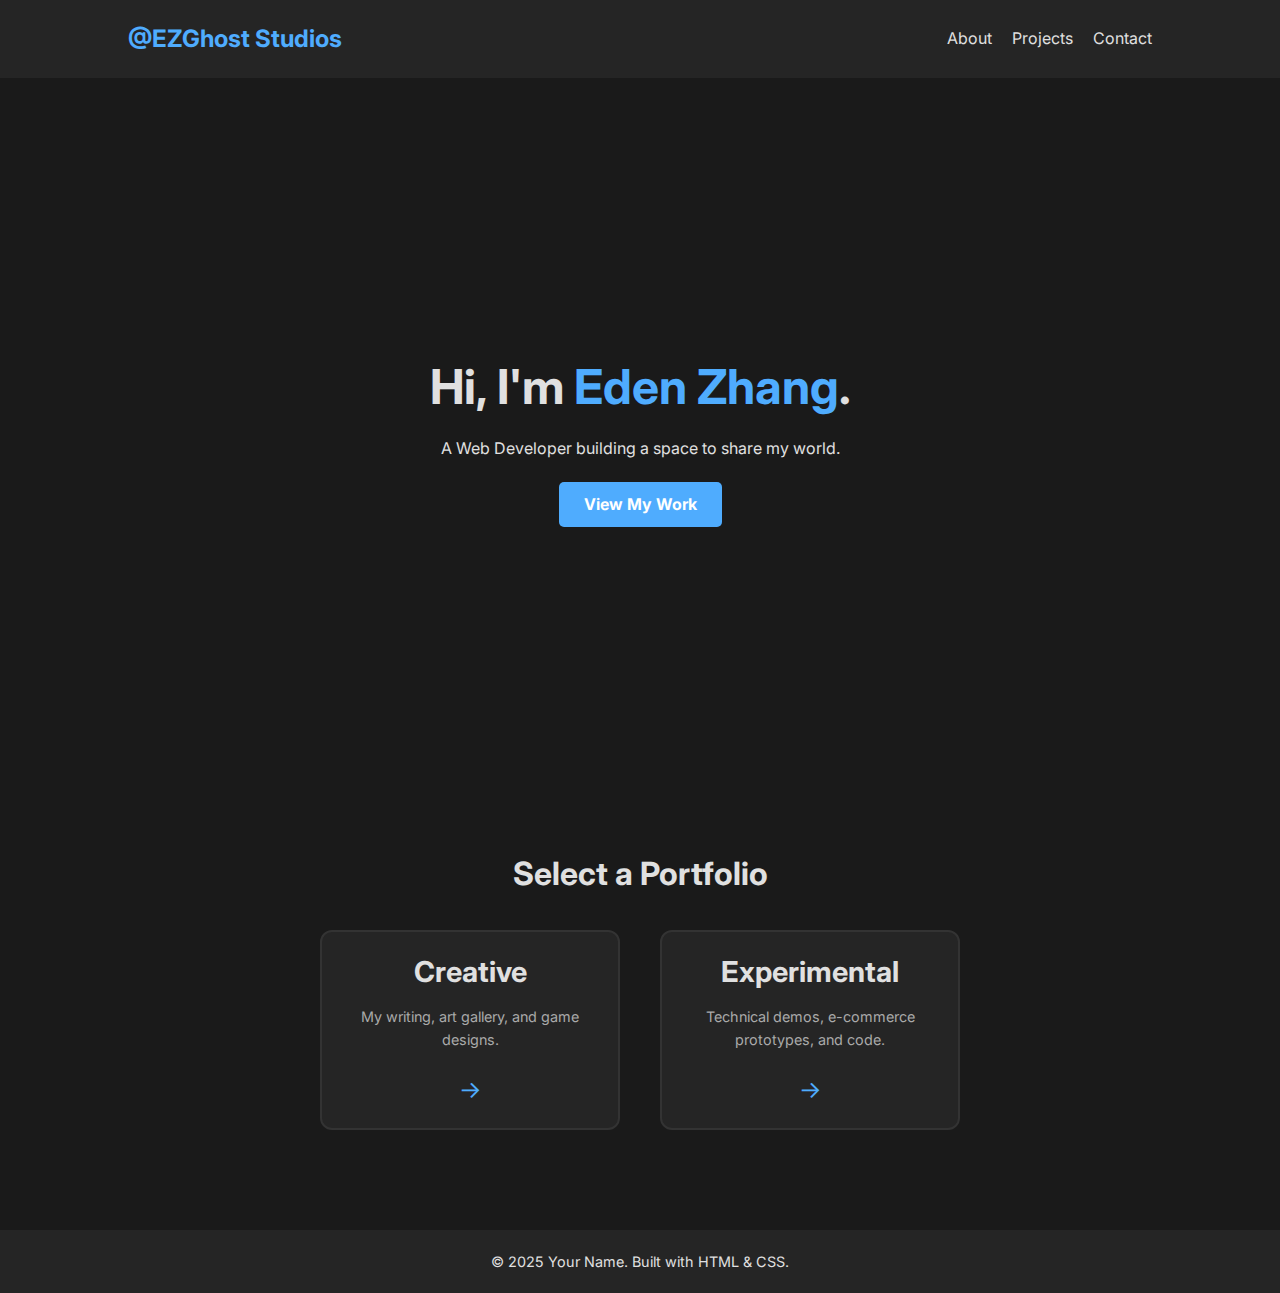
<file: index.html>
<!DOCTYPE html>
<html lang="en">
<head>
    <meta charset="UTF-8">
    <meta name="viewport" content="width=device-width, initial-scale=1.0">
    <title>My Portfolio</title>
    <link rel="stylesheet" href="style.css">
    <link href="https://fonts.googleapis.com/css2?family=Inter:wght@400;700&display=swap" rel="stylesheet">
</head>
<body>

    <nav>
        <div class="logo">@EZGhost Studios</div>
        <ul class="nav-links">
            <li><a href="#about">About</a></li>
            <li><a href="#projects">Projects</a></li>
            <li><a href="#contact">Contact</a></li>
        </ul>
    </nav>

    <header class="hero">
        <h1>Hi, I'm <span class="highlight">Eden Zhang</span>.</h1>
        <p>A Web Developer building a space to share my world.</p>
        <a href="#projects" class="btn">View My Work</a>
    </header>

    <section id="projects">
        <h2>Select a Portfolio</h2>
        <div class="pathway-container">
            
            <a href="creative.html" class="pathway-card creative">
                <div class="content">
                    <h3>Creative</h3>
                    <p>My writing, art gallery, and game designs.</p>
                    <span class="arrow">→</span>
                </div>
            </a>

            <a href="experimental.html" class="pathway-card experimental">
                <div class="content">
                    <h3>Experimental</h3>
                    <p>Technical demos, e-commerce prototypes, and code.</p>
                    <span class="arrow">→</span>
                </div>
            </a>

        </div>
    </section>

    <footer>
        <p>© 2025 Your Name. Built with HTML & CSS.</p>
    </footer>

</body>
</html>
</file>
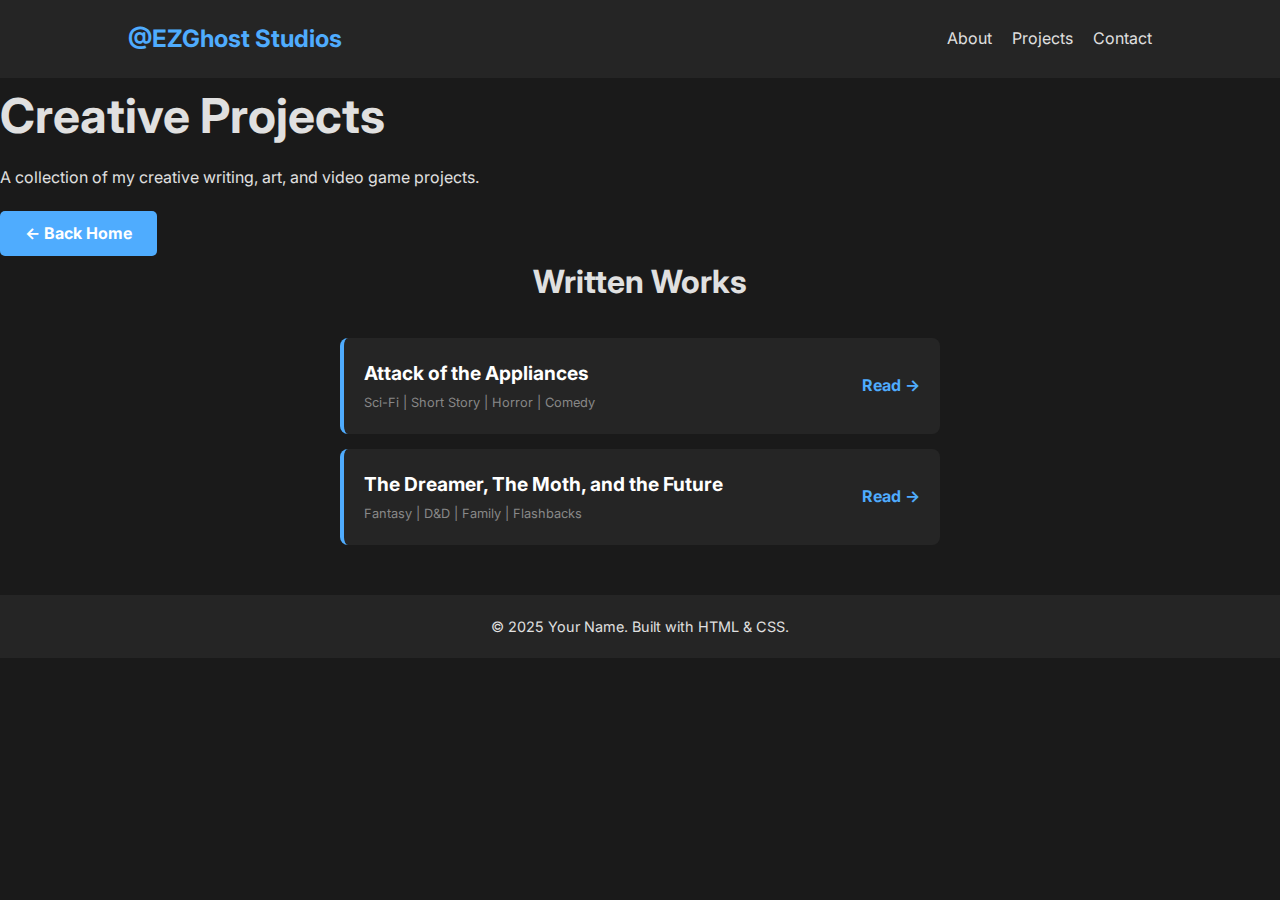
<file: creative.html>
<!DOCTYPE html>
<html lang="en">
<head>
    <meta charset="UTF-8">
    <meta name="viewport" content="width=device-width, initial-scale=1.0">
    <title>My Portfolio</title>
    <link rel="stylesheet" href="style.css">
    <link href="https://fonts.googleapis.com/css2?family=Inter:wght@400;700&display=swap" rel="stylesheet">
</head>
<body>

    <nav>
        <div class="logo">@EZGhost Studios</div>
        <ul class="nav-links">
            <li><a href="#about">About</a></li>
            <li><a href="#projects">Projects</a></li>
            <li><a href="#contact">Contact</a></li>
        </ul>
    </nav>
    <section class="page-header">
        <h1>Creative Projects</h1>
        <p>A collection of my creative writing, art, and video game projects.</p>
        <a href="index.html" class="btn">← Back Home</a>
    </section>

    <section class="creative-gallery">
        <h2>Written Works</h2>
        
        <div class="story-list">
            
            <a href="reader.html?id=1" class="story-link">
                <div class="story-info">
                    <h3>Attack of the Appliances</h3>
                    <p>Sci-Fi | Short Story | Horror | Comedy</p>
                </div>
                <span class="read-btn">Read →</span>
            </a>

            <a href="reader.html?id=2" class="story-link">
                <div class="story-info">
                    <h3>The Dreamer, The Moth, and the Future</h3>
                    <p>Fantasy | D&D | Family | Flashbacks</p>
                </div>
                <span class="read-btn">Read →</span>
            </a>

        </div>
    </section>

    <footer>
        <p>© 2025 Your Name. Built with HTML & CSS.</p>
    </footer>

</body>
</html>
</file>
<file: style.css>
/* Reset default browser styles */
* {
    margin: 0;
    padding: 0;
    box-sizing: border-box;
}

body {
    font-family: 'Inter', sans-serif;
    background-color: #1a1a1a; /* Dark background */
    color: #e0e0e0; /* Light text */
    line-height: 1.6;
}

/* Navigation Styles */
nav {
    display: flex;
    justify-content: space-between;
    align-items: center;
    padding: 20px 10%;
    background-color: #252525;
}

.logo {
    font-weight: bold;
    font-size: 1.5rem;
    color: #4facfe; /* Blue accent */
}

.nav-links {
    list-style: none;
    display: flex;
    gap: 20px;
}

.nav-links a {
    text-decoration: none;
    color: #e0e0e0;
    transition: color 0.3s;
}

.nav-links a:hover {
    color: #4facfe;
}

/* Hero Section Styles */
.hero {
    height: 80vh; /* Takes up 80% of the screen height */
    display: flex;
    flex-direction: column;
    justify-content: center;
    align-items: center;
    text-align: center;
    padding: 0 20px;
}

h1 {
    font-size: 3rem;
    margin-bottom: 10px;
}

.highlight {
    color: #4facfe;
}

.btn {
    display: inline-block;
    margin-top: 20px;
    padding: 10px 25px;
    background-color: #4facfe;
    color: #fff;
    text-decoration: none;
    border-radius: 5px;
    font-weight: bold;
}

/* Projects Section */
#projects {
    padding: 50px 10%;
}

h2 {
    text-align: center;
    margin-bottom: 30px;
    font-size: 2rem;
}

.card {
    background-color: #252525;
    padding: 20px;
    border-radius: 8px;
    border: 1px solid #333;
}

/* Footer */
footer {
    text-align: center;
    padding: 20px;
    background-color: #252525;
    margin-top: 50px;
    font-size: 0.9rem;
}

/* Pathways Section */
.pathway-container {
    display: flex;
    justify-content: center;
    gap: 40px; /* Space between the two big buttons */
    flex-wrap: wrap; /* Wraps to vertical on mobile */
    margin-top: 20px;
}

.pathway-card {
    text-decoration: none; /* Removes underline from links */
    color: #e0e0e0;
    background-color: #252525;
    width: 300px;
    height: 200px;
    border: 2px solid #333;
    border-radius: 12px;
    display: flex;
    flex-direction: column;
    justify-content: center;
    align-items: center;
    text-align: center;
    transition: all 0.3s ease; /* Smooth animation */
    cursor: pointer;
}

.pathway-card h3 {
    font-size: 1.8rem;
    margin-bottom: 10px;
}

.pathway-card p {
    font-size: 0.9rem;
    color: #aaa;
    padding: 0 20px;
}

.arrow {
    display: block;
    margin-top: 20px;
    font-size: 1.5rem;
    color: #4facfe;
    transition: transform 0.3s ease;
}

/* Hover Effects - The "Pop" */
.pathway-card:hover {
    border-color: #4facfe; /* Border turns blue */
    transform: translateY(-5px); /* Lifts the card up slightly */
    box-shadow: 0 10px 20px rgba(0, 0, 0, 0.5); /* Adds a shadow */
}

.pathway-card:hover .arrow {
    transform: translateX(10px); /* Arrow moves right */
}

/* Mobile Responsiveness */
@media (max-width: 768px) {
    .pathway-container {
        flex-direction: column;
        align-items: center;
    }
}

/* Story List Styling */
.story-list {
    max-width: 600px;
    margin: 0 auto;
    display: flex;
    flex-direction: column;
    gap: 15px;
}

.story-link {
    display: flex;
    justify-content: space-between;
    align-items: center;
    background-color: #252525;
    padding: 20px;
    border-radius: 8px;
    text-decoration: none;
    color: #fff;
    border-left: 4px solid #4facfe; /* Blue accent bar */
    transition: background 0.2s;
}

.story-link:hover {
    background-color: #333;
}

.story-info h3 {
    margin-bottom: 5px;
    font-size: 1.2rem;
}

.story-info p {
    font-size: 0.8rem;
    color: #888;
}

.read-btn {
    color: #4facfe;
    font-weight: bold;
}

/* Shop Interface */
#shop-interface {
    max-width: 1000px;
    margin: 40px auto;
    padding: 20px;
}

.shop-header {
    display: flex;
    justify-content: space-between;
    align-items: center;
    margin-bottom: 30px;
    padding-bottom: 20px;
    border-bottom: 1px solid #333;
}

/* Cart Summary Box */
.cart-summary {
    background-color: #333;
    padding: 10px 20px;
    border-radius: 20px;
    font-weight: bold;
    display: flex;
    gap: 15px;
    align-items: center;
}

.clear-btn {
    background: none;
    border: 1px solid #555;
    color: #aaa;
    padding: 2px 8px;
    border-radius: 4px;
    cursor: pointer;
    font-size: 0.8rem;
}

.clear-btn:hover {
    background-color: #444;
    color: #fff;
}

/* Product Grid */
.shop-grid {
    display: grid;
    grid-template-columns: repeat(auto-fit, minmax(200px, 1fr));
    gap: 30px;
}

/* Product Card */
.product-card {
    background-color: #252525;
    border-radius: 8px;
    overflow: hidden; /* Keeps image inside rounded corners */
    transition: transform 0.2s;
    border: 1px solid #333;
}

.product-card:hover {
    transform: translateY(-5px);
    border-color: #4facfe;
}

.product-card img {
    width: 100%;
    height: 200px;
    object-fit: cover; /* Ensures image covers the box without stretching */
    background-color: #444;
}

.p-details {
    padding: 15px;
    text-align: center;
}

.p-details h4 {
    margin-bottom: 10px;
    font-size: 1rem;
}

.price {
    color: #4facfe;
    font-size: 1.2rem;
    font-weight: bold;
    margin-bottom: 15px;
}

.add-btn {
    background-color: #e0e0e0;
    color: #1a1a1a;
    border: none;
    padding: 8px 16px;
    border-radius: 4px;
    font-weight: bold;
    cursor: pointer;
    width: 100%;
    transition: background 0.2s;
}

.add-btn:hover {
    background-color: #4facfe;
    color: #fff;
}
</file>
